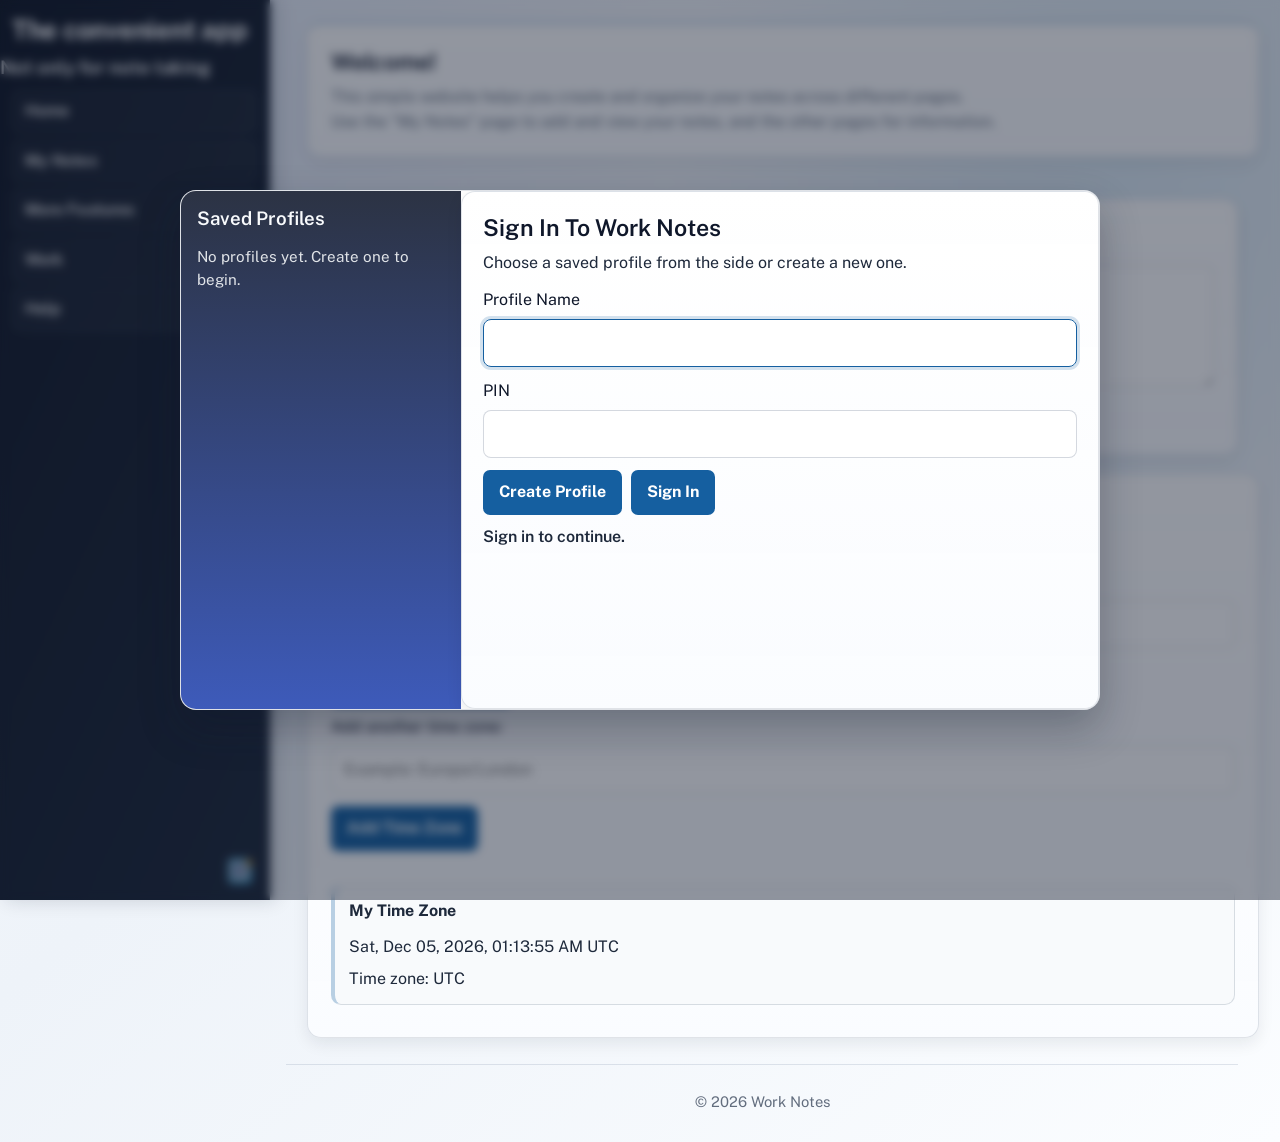
<file: index.html>
<!DOCTYPE html>
<html lang="en">
<head>
    <meta charset="UTF-8">
    <meta name="viewport" content="width=device-width, initial-scale=1.0">
    <title>Work Notes</title>
    <link rel="stylesheet" href="styles.css">
    <script src="main.js" defer></script>
</head>
<body>
    <header>
        <h1>The convenient app</h1>
        <h3>Not only for note taking</h3>
        <nav>
            <a href="index.html">Home</a>
            <a href="notes.html">My Notes</a>
            <div class="dropdown">
                <a href="#" class="dropbtn">More Features</a>
                <div class="dropdown-content">
                    <a href="wordle.html">Wordle</a>
                    <a href="sudoku.html">Sudoku</a>
                    <a href="songs.html">Songs</a>
                    <a href="more-features.html#reflections-section">Reflections</a>
                </div>
            </div>
            <div class="dropdown">
                <a href="#" class="dropbtn">Work</a>
                <div class="dropdown-content">
                    <a href="calendar.html">Calendar</a>
                    <a href="priorities.html">Priorities</a>
                    <a href="contact.html">Contacts</a>
                </div>
            </div>
            <div class="dropdown">
                <a href="#" class="dropbtn">Help</a>
                <div class="dropdown-content">
                    <a href="about.html">About</a>
                    <a href="settings.html">Settings</a>
                    <a href="contact.html">Contact</a>
                </div>
            </div>
        </nav>
    </header>
    <main>
        <section>
            <h2 id="home-welcome-heading">Welcome!</h2>
            <p>This simple website helps you create and organize your notes across different pages.</p>
            <p>Use the "My Notes" page to add and view your notes, and the other pages for information.</p>
            <button id="home-resume-button" type="button" hidden>Pick Up Where You Left Off</button>
        </section>
        <section id="quick-note">
            <h2>Quick Note</h2>
            <textarea id="quick-text" rows="4" placeholder="Type something..."></textarea>
            <p><small>Your quick note is saved automatically in your browser.</small></p>
        </section>
        <section id="timezone-viewer">
            <h2>Time Zones</h2>
            <p>Set your timezone and add others to compare current times.</p>

            <form id="personal-timezone-form">
                <label for="personal-timezone">Your time zone:</label>
                <input type="text" id="personal-timezone" list="timezone-options" placeholder="Example: America/New_York" required>
                <button type="submit">Save My Time Zone</button>
            </form>

            <form id="add-timezone-form">
                <label for="add-timezone">Add another time zone:</label>
                <input type="text" id="add-timezone" list="timezone-options" placeholder="Example: Europe/London" required>
                <button type="submit">Add Time Zone</button>
            </form>

            <datalist id="timezone-options">
                <option value="UTC"></option>
                <option value="America/New_York"></option>
                <option value="America/Chicago"></option>
                <option value="America/Denver"></option>
                <option value="America/Los_Angeles"></option>
                <option value="America/Toronto"></option>
                <option value="America/Mexico_City"></option>
                <option value="America/Sao_Paulo"></option>
                <option value="Europe/London"></option>
                <option value="Europe/Paris"></option>
                <option value="Europe/Berlin"></option>
                <option value="Europe/Madrid"></option>
                <option value="Europe/Rome"></option>
                <option value="Africa/Johannesburg"></option>
                <option value="Asia/Dubai"></option>
                <option value="Asia/Kolkata"></option>
                <option value="Asia/Singapore"></option>
                <option value="Asia/Tokyo"></option>
                <option value="Asia/Seoul"></option>
                <option value="Australia/Sydney"></option>
                <option value="Pacific/Auckland"></option>
            </datalist>

            <p id="timezone-error" aria-live="polite"></p>
            <ul id="timezone-list"></ul>
        </section>
    </main>
    <footer>
        <p>&copy; 2026 Work Notes</p>
    </footer>
</body>
</html>
</file>
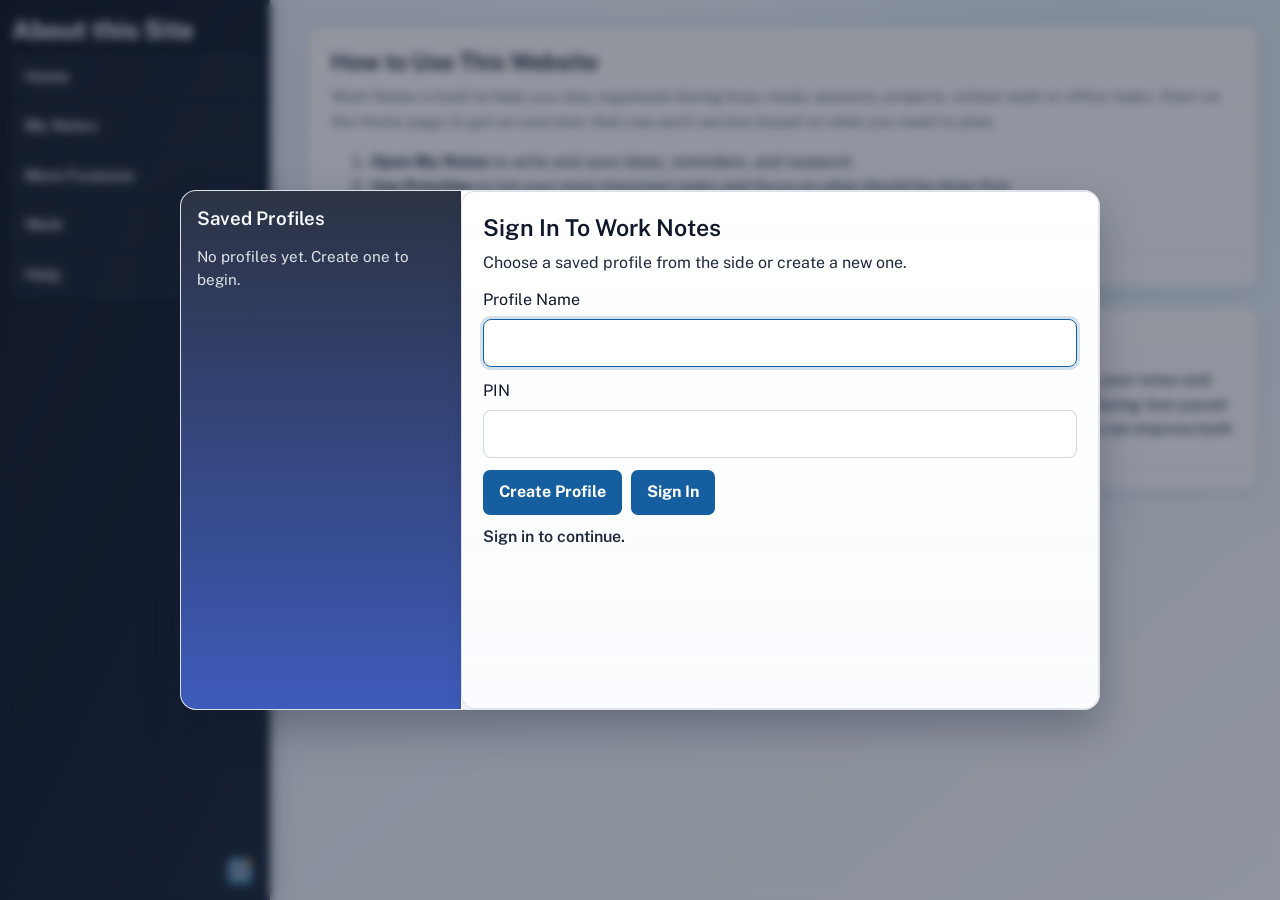
<file: about.html>
<!DOCTYPE html>
<html lang="en">
<head>
    <meta charset="UTF-8">
    <meta name="viewport" content="width=device-width, initial-scale=1.0">
    <title>About - Work Notes</title>
    <link rel="stylesheet" href="styles.css">
</head>
<body>
    <header>
        <h1>About this Site</h1>
        <nav>
            <a href="index.html">Home</a>
            <a href="notes.html">My Notes</a>
            <div class="dropdown">
                <a href="#" class="dropbtn">More Features</a>
                <div class="dropdown-content">
                    <a href="wordle.html">Wordle</a>
                    <a href="sudoku.html">Sudoku</a>
                    <a href="songs.html">Songs</a>
                    <a href="more-features.html#reflections-section">Reflections</a>
                </div>
            </div>
            <div class="dropdown">
                <a href="#" class="dropbtn">Work</a>
                <div class="dropdown-content">
                    <a href="calendar.html">Calendar</a>
                    <a href="priorities.html">Priorities</a>
                    <a href="contact.html">Contacts</a>
                </div>
            </div>
            <div class="dropdown">
                <a href="#" class="dropbtn">Help</a>
                <div class="dropdown-content">
                    <a href="about.html">About</a>
                    <a href="settings.html">Settings</a>
                    <a href="contact.html">Contact</a>
                </div>
            </div>
        </nav>
    </header>
    <main>
        <section>
            <h2>How to Use This Website</h2>
            <p>Work Notes is built to help you stay organized during busy study sessions, projects, school work or office tasks. Start on the Home page to get an overview, then use each section based on what you need to plan.</p>
            <ol>
                <li><strong>Open My Notes</strong> to write and save ideas, reminders, and research.</li>
                <li><strong>Use Priorities</strong> to list your most important tasks and focus on what should be done first.</li>
                <li><strong>Visit Settings</strong> to adjust your experience if options are available.</li>
                <li><strong>Use Contact</strong> if you need support or want to share feedback.</li>
            </ol>
        </section>
        <section>
            <h2>Why It Is Important</h2>
            <p>Good organization reduces stress, saves time, and helps you make better decisions. This website keeps your notes and priorities in one place so you can quickly capture ideas, track what matters most, and stay productive. During fast-paced environments like study sessions, projects, school work, or office tasks, having a simple system like this can improve both your focus and your results.</p>
        </section>
    </main>
    <footer>
        <p>&copy; 2026 Work Notes</p>
    </footer>
    <script src="main.js" defer></script>
</body>
</html>
</file>
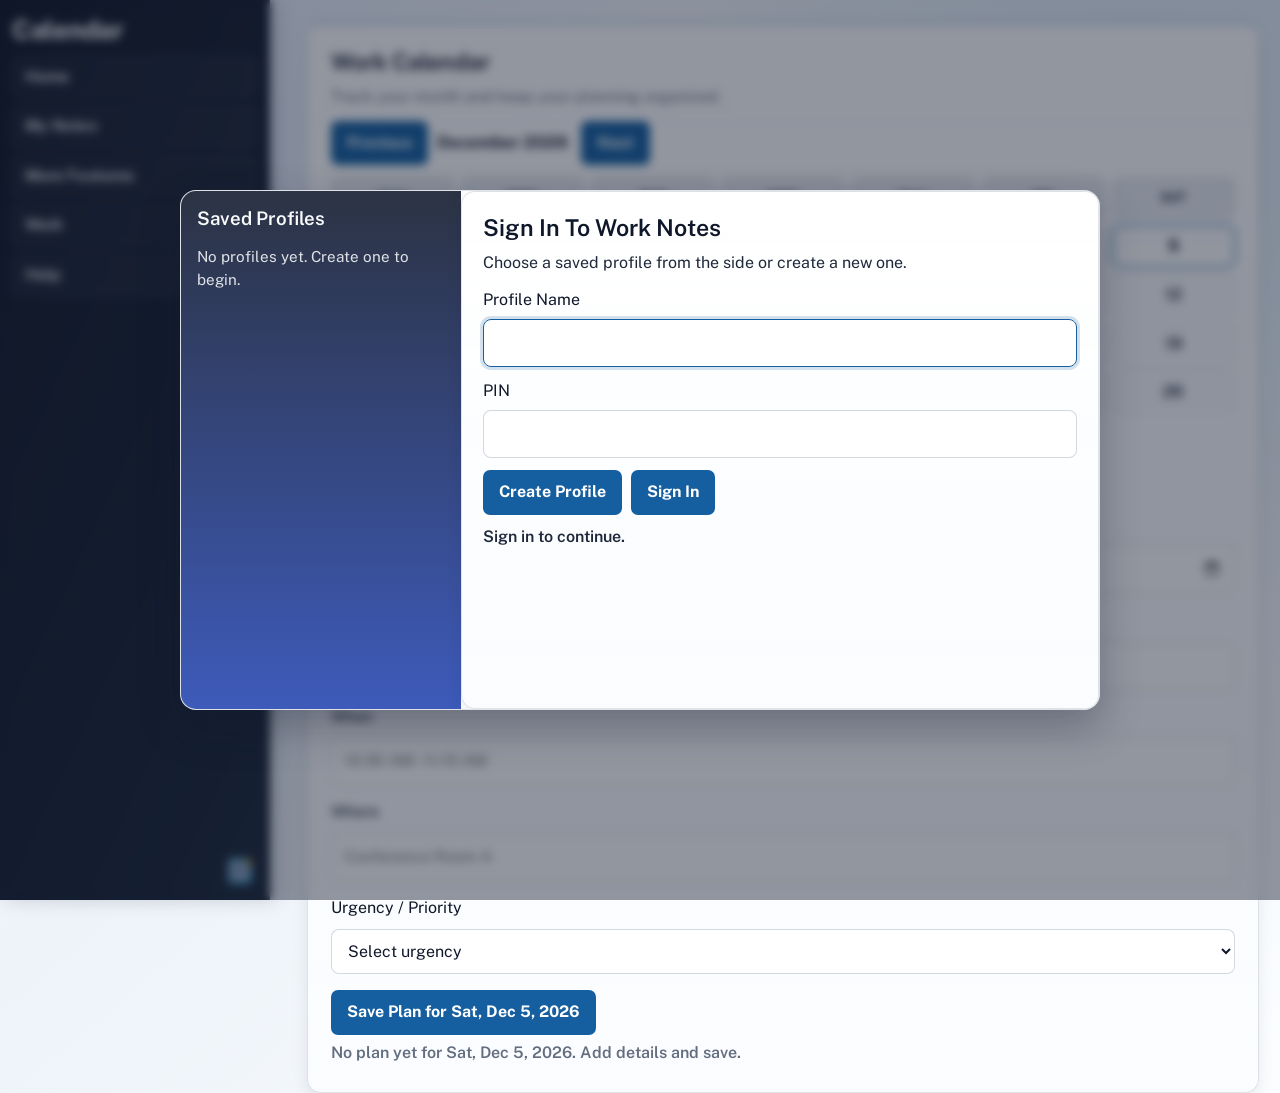
<file: calendar.html>
<!DOCTYPE html>
<html lang="en">
<head>
    <meta charset="UTF-8">
    <meta name="viewport" content="width=device-width, initial-scale=1.0">
    <title>Calendar - Work Notes</title>
    <link rel="stylesheet" href="styles.css">
    <script src="main.js" defer></script>
    <script src="calendar.js" defer></script>
</head>
<body>
    <header>
        <h1>Calendar</h1>
        <nav>
            <a href="index.html">Home</a>
            <a href="notes.html">My Notes</a>
            <div class="dropdown">
                <a href="#" class="dropbtn">More Features</a>
                <div class="dropdown-content">
                    <a href="wordle.html">Wordle</a>
                    <a href="sudoku.html">Sudoku</a>
                    <a href="songs.html">Songs</a>
                    <a href="more-features.html#reflections-section">Reflections</a>
                </div>
            </div>
            <div class="dropdown">
                <a href="#" class="dropbtn">Work</a>
                <div class="dropdown-content">
                    <a href="calendar.html">Calendar</a>
                    <a href="priorities.html">Priorities</a>
                    <a href="contact.html">Contacts</a>
                </div>
            </div>
            <div class="dropdown">
                <a href="#" class="dropbtn">Help</a>
                <div class="dropdown-content">
                    <a href="about.html">About</a>
                    <a href="settings.html">Settings</a>
                    <a href="contact.html">Contact</a>
                </div>
            </div>
        </nav>
    </header>

    <main>
        <section id="calendar-section">
            <h2>Work Calendar</h2>
            <p>Track your month and keep your planning organized.</p>
            <div id="calendar-controls">
                <button id="calendar-prev" type="button">Previous</button>
                <strong id="calendar-title" aria-live="polite"></strong>
                <button id="calendar-next" type="button">Next</button>
            </div>
            <div id="calendar-grid" aria-label="Monthly calendar"></div>

            <h3>Add Calendar Plan</h3>
            <form id="calendar-event-form">
                <label for="calendar-event-date">Date</label>
                <input id="calendar-event-date" type="date" required>

                <label for="calendar-event-what">What</label>
                <input id="calendar-event-what" type="text" maxlength="140" placeholder="Project kickoff meeting" required>

                <label for="calendar-event-when">When</label>
                <input id="calendar-event-when" type="text" maxlength="120" placeholder="10:30 AM - 11:15 AM" required>

                <label for="calendar-event-where">Where</label>
                <input id="calendar-event-where" type="text" maxlength="140" placeholder="Conference Room A" required>

                <label for="calendar-event-urgency">Urgency / Priority</label>
                <select id="calendar-event-urgency" required>
                    <option value="">Select urgency</option>
                    <option value="low">Low</option>
                    <option value="medium">Medium</option>
                    <option value="high">High</option>
                    <option value="critical">Critical</option>
                </select>

                <div class="calendar-event-actions">
                    <button type="submit" id="calendar-event-save">Save Plan</button>
                    <button type="button" id="calendar-event-cancel" hidden>Cancel Edit</button>
                    <button type="button" id="calendar-event-delete" hidden>Delete Plan</button>
                </div>
                <p id="calendar-event-status" aria-live="polite"></p>
            </form>
        </section>
    </main>
</body>
</html>
</file>
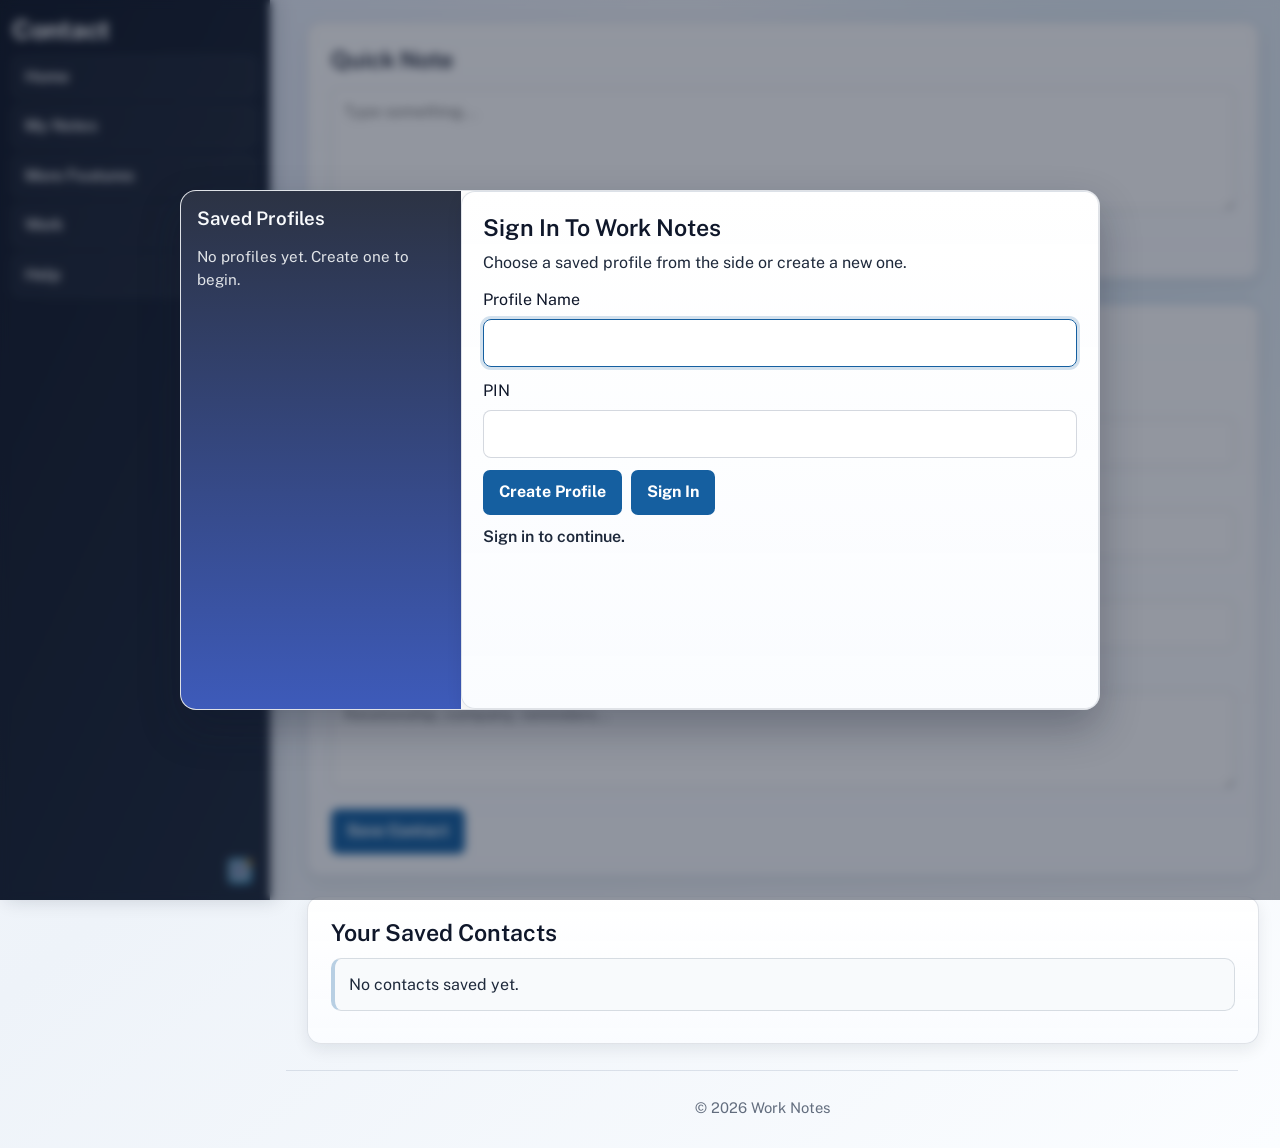
<file: contact.html>
<!DOCTYPE html>
<html lang="en">
<head>
    <meta charset="UTF-8">
    <meta name="viewport" content="width=device-width, initial-scale=1.0">
    <title>Contact - Work Notes</title>
    <link rel="stylesheet" href="styles.css">
</head>
<body>
    <header>
        <h1>Contact</h1>
        <nav>
            <a href="index.html">Home</a>
            <a href="notes.html">My Notes</a>
            <div class="dropdown">
                <a href="#" class="dropbtn">More Features</a>
                <div class="dropdown-content">
                    <a href="wordle.html">Wordle</a>
                    <a href="sudoku.html">Sudoku</a>
                    <a href="songs.html">Songs</a>
                    <a href="more-features.html#reflections-section">Reflections</a>
                </div>
            </div>
            <div class="dropdown">
                <a href="#" class="dropbtn">Work</a>
                <div class="dropdown-content">
                    <a href="calendar.html">Calendar</a>
                    <a href="priorities.html">Priorities</a>
                    <a href="contact.html">Contacts</a>
                </div>
            </div>
            <div class="dropdown">
                <a href="#" class="dropbtn">Help</a>
                <div class="dropdown-content">
                    <a href="about.html">About</a>
                    <a href="settings.html">Settings</a>
                    <a href="contact.html">Contact</a>
                </div>
            </div>
        </nav>
    </header>
    <section id="quick-note">
        <h2>Quick Note</h2>
        <textarea id="quick-text" rows="4" placeholder="Type something..."></textarea>
        <p><small>Your quick note is saved automatically in your browser.</small></p>
    </section>
    <main>
        <section id="contact-form">
            <h2>Save Your Contacts</h2>
            <p>Add personal contacts and keep them saved in your browser.</p>
            <form id="new-contact">
                <label for="contact-name">Name:</label>
                <input type="text" id="contact-name" required>

                <label for="contact-email">Email:</label>
                <input type="email" id="contact-email" placeholder="name@example.com">

                <label for="contact-phone">Phone:</label>
                <input type="tel" id="contact-phone" placeholder="(555) 123-4567">

                <label for="contact-notes">Notes:</label>
                <textarea id="contact-notes" rows="3" placeholder="Relationship, company, reminders..."></textarea>

                <button type="submit">Save Contact</button>
            </form>
        </section>
        <section id="contact-list">
            <h2>Your Saved Contacts</h2>
            <ul id="contacts"></ul>
        </section>
    </main>
    <footer>
        <p>&copy; 2026 Work Notes</p>
    </footer>
    <script src="contact.js" defer></script>
    <script src="main.js" defer></script>
</body>
</html>
</file>
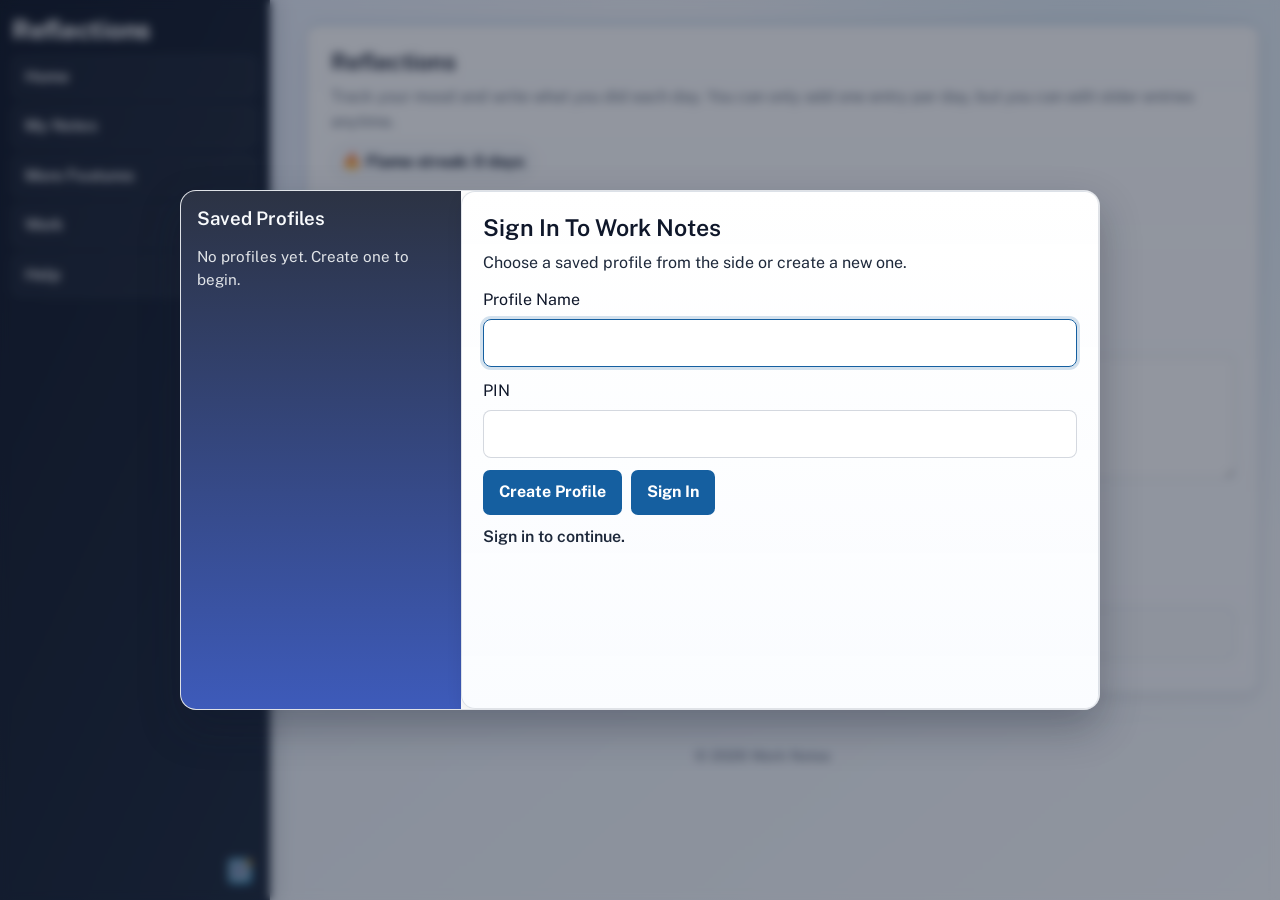
<file: more-features.html>
<!DOCTYPE html>
<html lang="en">
<head>
    <meta charset="UTF-8">
    <meta name="viewport" content="width=device-width, initial-scale=1.0">
    <title>Reflections - Work Notes</title>
    <link rel="stylesheet" href="styles.css">
    <script src="main.js" defer></script>
</head>
<body>
    <header>
        <h1>Reflections</h1>
        <nav>
            <a href="index.html">Home</a>
            <a href="notes.html">My Notes</a>
            <div class="dropdown">
                <a href="#" class="dropbtn">More Features</a>
                <div class="dropdown-content">
                    <a href="wordle.html">Wordle</a>
                    <a href="sudoku.html">Sudoku</a>
                    <a href="songs.html">Songs</a>
                    <a href="more-features.html#reflections-section">Reflections</a>
                </div>
            </div>
            <div class="dropdown">
                <a href="#" class="dropbtn">Work</a>
                <div class="dropdown-content">
                    <a href="calendar.html">Calendar</a>
                    <a href="priorities.html">Priorities</a>
                    <a href="contact.html">Contacts</a>
                </div>
            </div>
            <div class="dropdown">
                <a href="#" class="dropbtn">Help</a>
                <div class="dropdown-content">
                    <a href="about.html">About</a>
                    <a href="settings.html">Settings</a>
                    <a href="contact.html">Contact</a>
                </div>
            </div>
        </nav>
    </header>
    <main>
        <section id="reflections-section">
            <h2>Reflections</h2>
            <p>Track your mood and write what you did each day. You can only add one entry per day, but you can edit older entries anytime.</p>
            <p id="reflections-streak" aria-live="polite">Flame streak: 0 days</p>

            <form id="reflections-form">
                <label>How are you feeling today?</label>
                <div class="reflection-mood-grid" role="group" aria-label="Select your feeling">
                    <button type="button" class="reflection-mood-option" data-mood="happy" aria-pressed="false" title="Happy">😀</button>
                    <button type="button" class="reflection-mood-option" data-mood="neutral" aria-pressed="false" title="Neutral">😐</button>
                    <button type="button" class="reflection-mood-option" data-mood="sad" aria-pressed="false" title="Sad">😢</button>
                    <button type="button" class="reflection-mood-option" data-mood="mad" aria-pressed="false" title="Mad">😠</button>
                </div>
                <input type="hidden" id="reflection-mood" value="">

                <label for="reflection-summary">What did you do today?</label>
                <textarea id="reflection-summary" rows="4" maxlength="1200" placeholder="Write your reflection for the day..." required></textarea>

                <div class="reflection-actions">
                    <button type="submit" id="reflection-save">Save Reflection</button>
                    <button type="button" id="reflection-cancel" hidden>Cancel Edit</button>
                </div>
                <p id="reflections-status" aria-live="polite"></p>
            </form>

            <h3>Your Entries</h3>
            <ul id="reflections-history"></ul>
        </section>
    </main>
    <footer>
        <p>&copy; 2026 Work Notes</p>
    </footer>
</body>
</html>
</file>
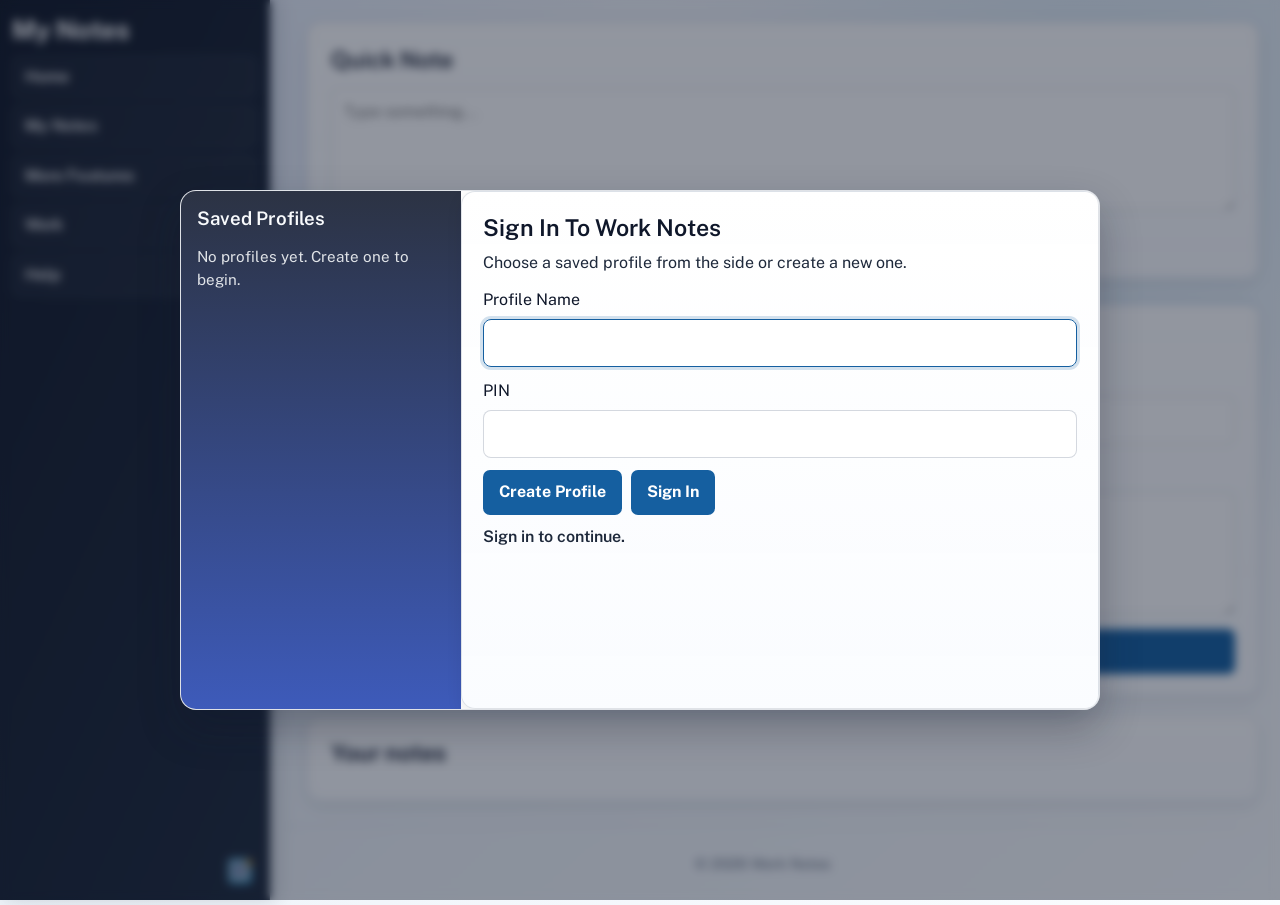
<file: notes.html>
<!DOCTYPE html>
<html lang="en">
<head>
    <meta charset="UTF-8">
    <meta name="viewport" content="width=device-width, initial-scale=1.0">
    <title>My Notes</title>
    <link rel="stylesheet" href="styles.css">
</head>
<body>
    <header>
        <h1>My Notes</h1>
        <nav>
            <a href="index.html">Home</a>
            <a href="notes.html">My Notes</a>
            <div class="dropdown">
                <a href="#" class="dropbtn">More Features</a>
                <div class="dropdown-content">
                    <a href="wordle.html">Wordle</a>
                    <a href="sudoku.html">Sudoku</a>
                    <a href="songs.html">Songs</a>
                    <a href="more-features.html#reflections-section">Reflections</a>
                </div>
            </div>
            <div class="dropdown">
                <a href="#" class="dropbtn">Work</a>
                <div class="dropdown-content">
                    <a href="calendar.html">Calendar</a>
                    <a href="priorities.html">Priorities</a>
                    <a href="contact.html">Contacts</a>
                </div>
            </div>
            <div class="dropdown">
                <a href="#" class="dropbtn">Help</a>
                <div class="dropdown-content">
                    <a href="about.html">About</a>
                    <a href="settings.html">Settings</a>
                    <a href="contact.html">Contact</a>
                </div>
            </div>
        </nav>
    </header>
    <section id="quick-note">
        <h2>Quick Note</h2>
        <textarea id="quick-text" rows="4" placeholder="Type something..."></textarea>
        <p><small>Your quick note is saved automatically in your browser.</small></p>
    </section>
    <main>
        <section id="note-form">
            <h2>Add a new note</h2>
            <form id="new-note">
                <label for="title">Title:</label>
                <input type="text" id="title" required>
                <label for="content">Content:</label>
                <textarea id="content" rows="4" required></textarea>
                <button type="submit">Save</button>
            </form>
        </section>
        <section id="note-list">
            <h2>Your notes</h2>
            <ul id="notes"></ul>
        </section>
    </main>
    <footer>
        <p>&copy; 2026 Work Notes</p>
    </footer>
    <script src="notes.js"></script>
    <script src="main.js" defer></script>
</body>
</html>
</file>
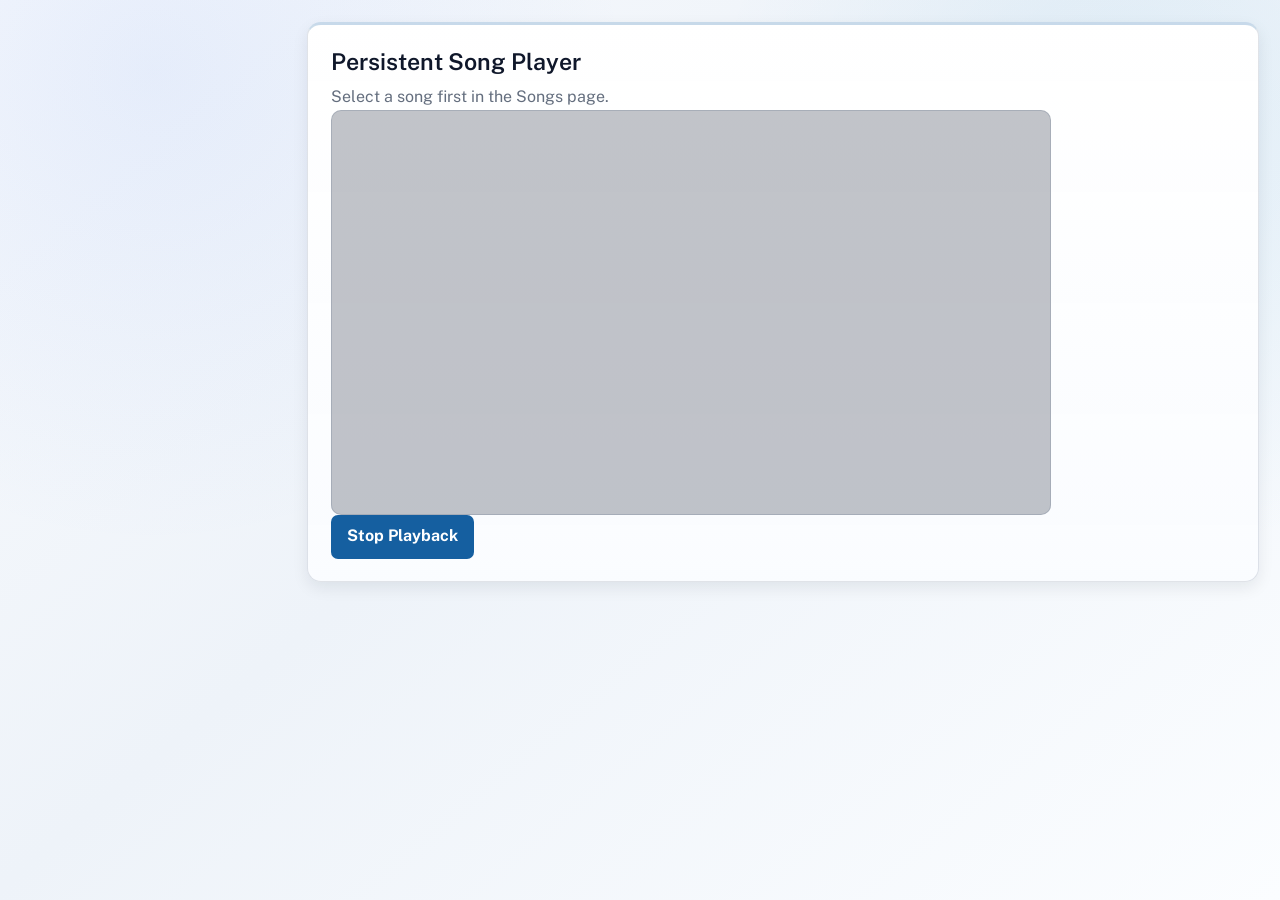
<file: persistent-player.html>
<!DOCTYPE html>
<html lang="en">
<head>
    <meta charset="UTF-8">
    <meta name="viewport" content="width=device-width, initial-scale=1.0">
    <title>Persistent Song Player</title>
    <link rel="stylesheet" href="styles.css">
    <script src="persistent-player.js" defer></script>
</head>
<body>
    <main>
        <section>
            <h2 id="persistent-player-title">Persistent Song Player</h2>
            <p id="persistent-player-status">Ready.</p>
            <div class="video-embed" id="persistent-video-wrap">
                <iframe
                    id="persistent-player-frame"
                    title="Persistent song player"
                    allow="accelerometer; autoplay; clipboard-write; encrypted-media; gyroscope; picture-in-picture; web-share"
                    referrerpolicy="strict-origin-when-cross-origin"
                    allowfullscreen>
                </iframe>
            </div>
            <div id="persistent-audio-wrap" style="display: none; margin-top: 0.6rem;">
                <audio id="persistent-player-audio" controls preload="none" style="width: 100%;"></audio>
            </div>
            <p><button type="button" id="persistent-player-stop">Stop Playback</button></p>
        </section>
    </main>
</body>
</html>
</file>
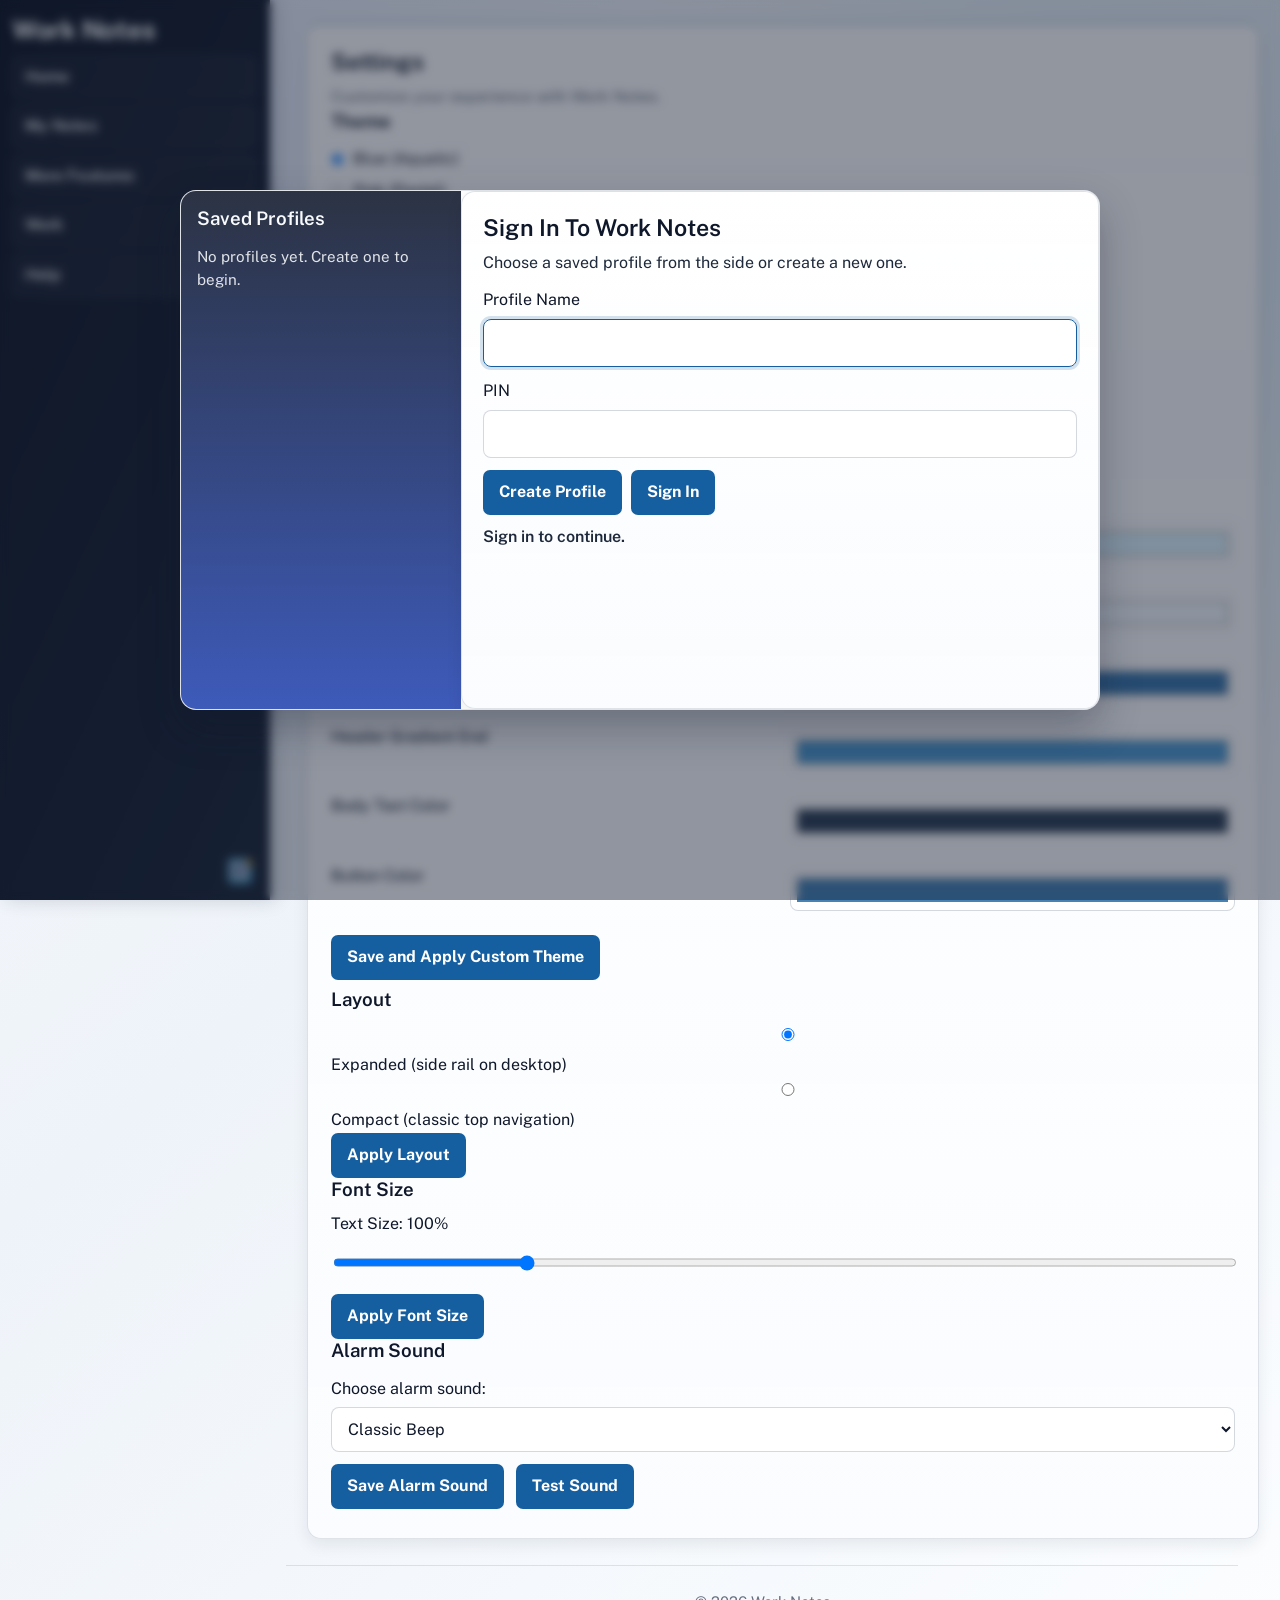
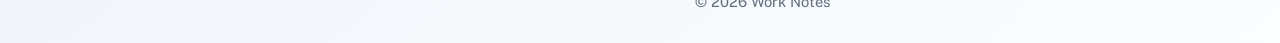
<file: settings.html>
<!DOCTYPE html>
<html lang="en">
<head>
    <meta charset="UTF-8">
    <meta name="viewport" content="width=device-width, initial-scale=1.0">
    <title>Settings</title>
    <link rel="stylesheet" href="styles.css">
    <script src="main.js" defer></script>
</head>
<body>
    <header>
        <h1>Work Notes</h1>
        <nav>
            <a href="index.html">Home</a>
            <a href="notes.html">My Notes</a>
            <div class="dropdown">
                <a href="#" class="dropbtn">More Features</a>
                <div class="dropdown-content">
                    <a href="wordle.html">Wordle</a>
                    <a href="sudoku.html">Sudoku</a>
                    <a href="songs.html">Songs</a>
                    <a href="more-features.html#reflections-section">Reflections</a>
                </div>
            </div>
            <div class="dropdown">
                <a href="#" class="dropbtn">Work</a>
                <div class="dropdown-content">
                    <a href="calendar.html">Calendar</a>
                    <a href="priorities.html">Priorities</a>
                    <a href="contact.html">Contacts</a>
                </div>
            </div>
            <div class="dropdown">
                <a href="#" class="dropbtn">Help</a>
                <div class="dropdown-content">
                    <a href="about.html">About</a>
                    <a href="settings.html">Settings</a>
                    <a href="contact.html">Contact</a>
                </div>
            </div>
        </nav>
    </header>
    <main>
        <section>
            <h2>Settings</h2>
            <p>Customize your experience with Work Notes.</p>
            
            <h3>Theme</h3>
            <form id="theme-form">
                <label>
                    <input type="radio" name="theme" value="blue" checked>
                    Blue (Aquatic)
                </label><br>
                <label>
                    <input type="radio" name="theme" value="pink">
                    Pink (Pastel)
                </label><br>
                <label>
                    <input type="radio" name="theme" value="green">
                    Green (Nature)
                </label><br>
                <label>
                    <input type="radio" name="theme" value="dark">
                    Dark Mode
                </label><br>
                <label>
                    <input type="radio" name="theme" value="light">
                    Light Clean
                </label><br>
                <label>
                    <input type="radio" name="theme" value="sunset">
                    Sunset Glow
                </label><br>
                <label>
                    <input type="radio" name="theme" value="mint">
                    Mint Breeze
                </label><br>
                <label>
                    <input type="radio" name="theme" value="sand">
                    Sandstone
                </label><br>
                <label>
                    <input type="radio" name="theme" value="custom">
                    Custom Palette
                </label><br>
                <button type="submit">Apply Theme</button>
            </form>

            <h3>Custom Theme Palette</h3>
            <form id="custom-theme-form">
                <div class="palette-grid">
                    <label for="custom-bg-start">Background Gradient Start</label>
                    <input type="color" id="custom-bg-start" name="custom-bg-start" value="#dff5ff">

                    <label for="custom-bg-end">Background Gradient End</label>
                    <input type="color" id="custom-bg-end" name="custom-bg-end" value="#f5fbff">

                    <label for="custom-header-start">Header Gradient Start</label>
                    <input type="color" id="custom-header-start" name="custom-header-start" value="#3a77ac">

                    <label for="custom-header-end">Header Gradient End</label>
                    <input type="color" id="custom-header-end" name="custom-header-end" value="#4f9bd1">

                    <label for="custom-text-color">Body Text Color</label>
                    <input type="color" id="custom-text-color" name="custom-text-color" value="#2e4057">

                    <label for="custom-button-color">Button Color</label>
                    <input type="color" id="custom-button-color" name="custom-button-color" value="#4682b4">
                </div>
                <button type="submit">Save and Apply Custom Theme</button>
            </form>

            <h3>Layout</h3>
            <form id="layout-form">
                <label>
                    <input type="radio" name="layout-mode" value="expanded" checked>
                    Expanded (side rail on desktop)
                </label><br>
                <label>
                    <input type="radio" name="layout-mode" value="compact">
                    Compact (classic top navigation)
                </label><br>
                <button type="submit">Apply Layout</button>
            </form>

            <h3>Font Size</h3>
            <form id="font-size-form">
                <label for="font-size-scale">Text Size: <span id="font-size-value">100%</span></label>
                <input type="range" id="font-size-scale" name="font-size-scale" min="90" max="140" step="5" value="100">
                <button type="submit">Apply Font Size</button>
            </form>

            <h3>Alarm Sound</h3>
            <form id="alarm-form">
                <label for="alarm-sound">Choose alarm sound:</label>
                <select id="alarm-sound" name="alarm-sound">
                    <option value="classic">Classic Beep</option>
                    <option value="chime">Soft Chime</option>
                    <option value="pulse">Pulse Alert</option>
                    <option value="bell">Bell Ring</option>
                    <option value="digital">Digital Ping</option>
                    <option value="urgent">Urgent Siren</option>
                    <option value="calm">Calm Tone</option>
                </select>
                <button type="submit">Save Alarm Sound</button>
                <button type="button" id="test-settings-alarm">Test Sound</button>
            </form>
        </section>
    </main>
    <footer>
        <p>&copy; 2026 Work Notes</p>
    </footer>
    <script src="settings.js"></script>
</body>
</html>
</file>
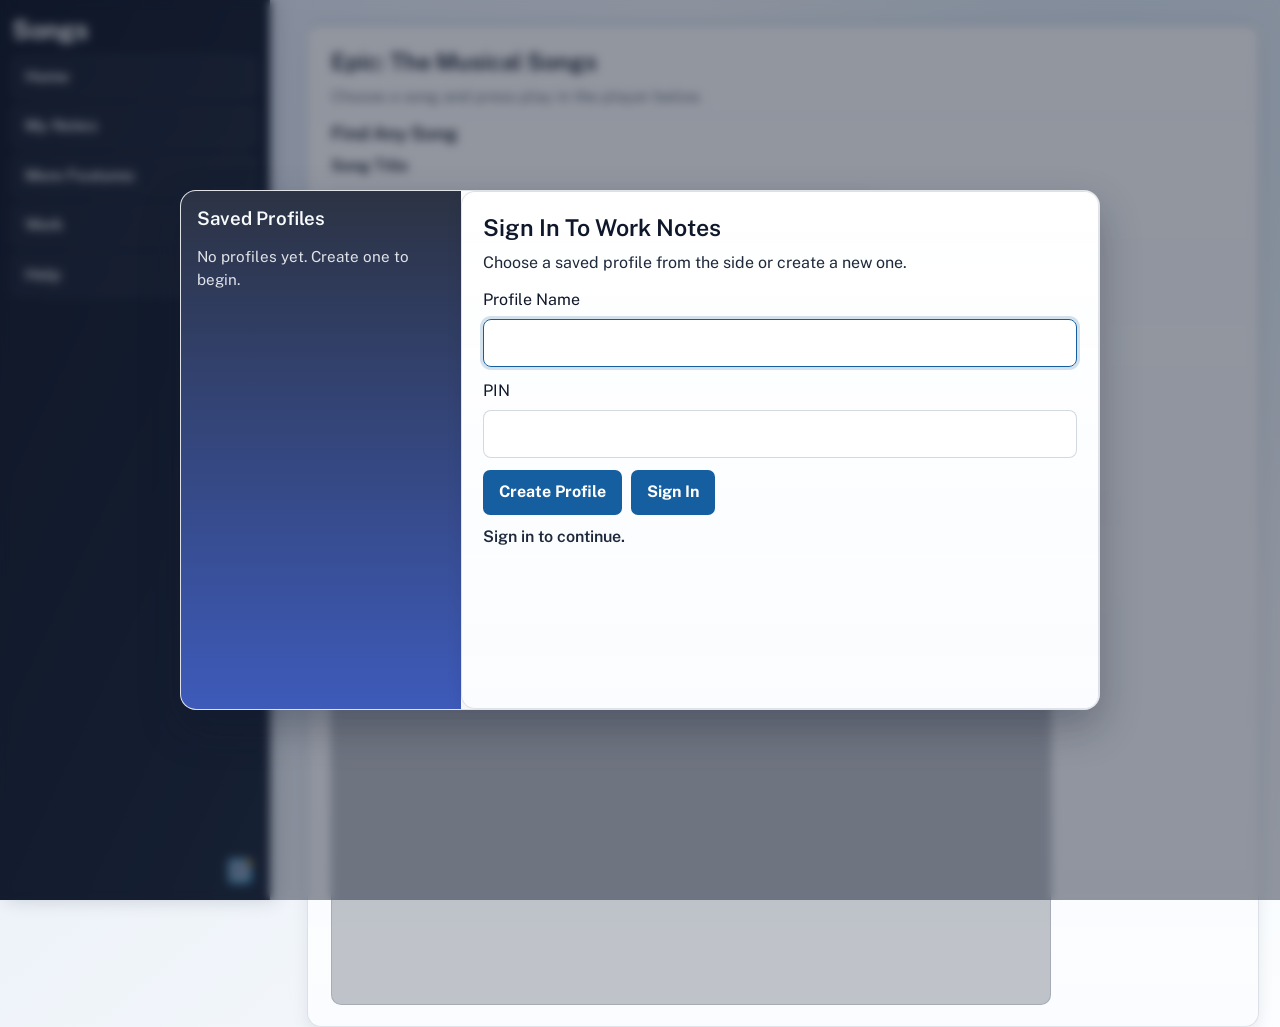
<file: songs.html>
<!DOCTYPE html>
<html lang="en">
<head>
    <meta charset="UTF-8">
    <meta name="viewport" content="width=device-width, initial-scale=1.0">
    <title>Songs - Work Notes</title>
    <link rel="stylesheet" href="styles.css">
    <script src="main.js" defer></script>
    <script src="songs.js" defer></script>
</head>
<body>
    <header>
        <h1>Songs</h1>
        <nav>
            <a href="index.html">Home</a>
            <a href="notes.html">My Notes</a>
            <div class="dropdown">
                <a href="#" class="dropbtn">More Features</a>
                <div class="dropdown-content">
                    <a href="wordle.html">Wordle</a>
                    <a href="sudoku.html">Sudoku</a>
                    <a href="songs.html">Songs</a>
                    <a href="more-features.html#reflections-section">Reflections</a>
                </div>
            </div>
            <div class="dropdown">
                <a href="#" class="dropbtn">Work</a>
                <div class="dropdown-content">
                    <a href="calendar.html">Calendar</a>
                    <a href="priorities.html">Priorities</a>
                    <a href="contact.html">Contacts</a>
                </div>
            </div>
            <div class="dropdown">
                <a href="#" class="dropbtn">Help</a>
                <div class="dropdown-content">
                    <a href="about.html">About</a>
                    <a href="settings.html">Settings</a>
                    <a href="contact.html">Contact</a>
                </div>
            </div>
        </nav>
    </header>

    <main>
        <section id="songs-player">
            <h2>Epic: The Musical Songs</h2>
            <p>Choose a song and press play in the player below.</p>

            <h3>Find Any Song</h3>
            <form id="song-search-form">
                <label for="song-search-title">Song Title</label>
                <input id="song-search-title" type="text" placeholder="e.g. Blinding Lights" required>
                <label for="song-search-artist">Artist</label>
                <input id="song-search-artist" type="text" placeholder="e.g. The Weeknd" required>
                <button type="submit">Find and Play</button>
            </form>
            <p id="song-search-status" aria-live="polite"></p>

            <label for="song-select">Select a song</label>
            <select id="song-select" aria-label="Select an Epic the Musical song"></select>
            <button type="button" id="play-across-tabs">Keep Playing Across Tabs</button>
            <h3 id="song-title">Now playing: The Horse and the Infant</h3>
            <p><a id="song-link" href="https://www.youtube.com/watch?v=bWIgy-Ls-SU" target="_blank" rel="noopener noreferrer">Open this song on YouTube</a></p>
            <div class="video-embed" id="songs-video-embed">
                <iframe
                    id="song-frame"
                    src="https://www.youtube.com/embed/bWIgy-Ls-SU"
                    title="Epic The Musical song player"
                    allow="accelerometer; autoplay; clipboard-write; encrypted-media; gyroscope; picture-in-picture; web-share"
                    referrerpolicy="strict-origin-when-cross-origin"
                    allowfullscreen>
                </iframe>
            </div>
            <div id="songs-audio-wrap" style="display: none;">
                <audio id="song-audio" controls preload="none" style="width: 100%; margin-top: 0.65rem;"></audio>
            </div>
        </section>
    </main>
</body>
</html>
</file>
<file: styles.css>
@import url('https://fonts.googleapis.com/css2?family=Public+Sans:wght@400;500;600;700&display=swap');

:root {
    --base-font-size: 100%;
    --bg-color: #f3f6fa;
    --page-glow: rgba(255, 255, 255, 0.55);
    --bg-gradient-start: #f8fafd;
    --bg-gradient-mid: #eef3f9;
    --bg-gradient-end: #fbfdff;
    --header-bg: #0f172a;
    --header-gradient-start: #111827;
    --header-gradient-end: #1e293b;
    --text-color: #0f172a;
    --header-text-color: #FFFFFF;
    --nav-link-color: #FFFFFF;
    --nav-hover-color: #bfdbfe;
    --help-button-bg: #FFFFFF;
    --help-button-text: #0f172a;
    --help-button-border: #334155;
    --help-button-hover-bg: #1e293b;
    --help-button-hover-text: #FFFFFF;
    --dropdown-link-color: #0f172a;
    --dropdown-hover-bg: #e2e8f0;
    --note-bg: #f8fafc;
    --button-bg: #155fa0;
    --button-hover: #0f4f87;
    --surface-color: rgba(255, 255, 255, 0.99);
    --surface-gradient-start: rgba(255, 255, 255, 1);
    --surface-gradient-end: rgba(250, 252, 255, 0.98);
    --surface-border: rgba(100, 116, 139, 0.2);
    --field-bg: rgba(255, 255, 255, 0.98);
    --field-border: rgba(100, 116, 139, 0.28);
    --item-bg: rgba(248, 250, 252, 0.95);
    --item-border: rgba(100, 116, 139, 0.22);
    --muted-text-color: rgba(51, 65, 85, 0.76);
    --focus-ring: rgba(21, 95, 160, 0.18);
    --shadow-soft: 0 6px 16px rgba(15, 23, 42, 0.08);
    --radius-md: 10px;
    --radius-lg: 12px;
    --layout-max: 1120px;
}

* {
    box-sizing: border-box;
}

html,
body {
    margin: 0;
    padding: 0;
}

html {
    font-size: var(--base-font-size);
    scroll-behavior: smooth;
}

body {
    min-height: 100vh;
    display: flex;
    flex-direction: column;
    font-family: 'Public Sans', 'Segoe UI', sans-serif;
    line-height: 1.55;
    color: var(--text-color);
    background-color: var(--bg-color);
    background-image:
        radial-gradient(circle at 12% 8%, rgba(37, 99, 235, 0.08), transparent 34%),
        radial-gradient(circle at 88% 16%, rgba(2, 132, 199, 0.08), transparent 31%),
        linear-gradient(140deg, var(--bg-gradient-start) 0%, var(--bg-gradient-mid) 45%, var(--bg-gradient-end) 100%),
        linear-gradient(180deg, var(--page-glow), rgba(255, 255, 255, 0) 220px);
}

body.has-mini-player {
    padding-bottom: 0;
}

body.auth-locked {
    overflow: hidden;
}

#auth-gate {
    position: fixed;
    inset: 0;
    background: rgba(15, 23, 42, 0.45);
    backdrop-filter: blur(5px);
    z-index: 1000;
    display: none;
    align-items: center;
    justify-content: center;
    padding: 1rem;
}

#auth-gate.visible {
    display: flex;
}

.auth-card {
    width: min(920px, 100%);
    min-height: min(520px, 92vh);
    border-radius: 16px;
    overflow: hidden;
    border: 1px solid var(--surface-border);
    background: var(--surface-color);
    box-shadow: 0 18px 40px rgba(15, 23, 42, 0.3);
    display: grid;
    grid-template-columns: minmax(220px, 280px) 1fr;
}

.auth-profiles {
    background: linear-gradient(180deg, rgba(15, 23, 42, 0.88), rgba(30, 64, 175, 0.86));
    color: #f8fafc;
    padding: 1rem;
}

.auth-profiles h3 {
    margin-bottom: 0.9rem;
}

#auth-profile-list {
    display: grid;
    gap: 0.5rem;
}

.auth-profile-item {
    width: 100%;
    text-align: left;
    border: 1px solid rgba(248, 250, 252, 0.28);
    background: rgba(248, 250, 252, 0.1);
}

.auth-profile-item:hover {
    background: rgba(248, 250, 252, 0.18);
}

.auth-empty {
    color: rgba(248, 250, 252, 0.88);
    font-size: 0.95rem;
}

.auth-signin {
    padding: 1.3rem;
}

.auth-signin p {
    margin-bottom: 0.8rem;
}

.auth-actions {
    display: flex;
    flex-wrap: wrap;
    gap: 0.55rem;
}

#auth-message {
    min-height: 1.25rem;
    margin-top: 0.65rem;
    font-weight: 600;
}

.profile-chip {
    margin-left: auto;
    display: inline-flex;
    align-items: center;
    gap: 0.45rem;
    padding: 0.3rem 0.5rem;
    border-radius: 999px;
    border: 1px solid rgba(255, 255, 255, 0.35);
    color: var(--header-text-color);
    font-size: 0.88rem;
    background: rgba(15, 23, 42, 0.2);
}

.profile-chip button {
    padding: 0.25rem 0.55rem;
    border-radius: 999px;
    font-size: 0.8rem;
}

h1,
h2,
h3 {
    margin: 0;
    line-height: 1.25;
}

h1 {
    font-family: 'Public Sans', 'Segoe UI', sans-serif;
    font-weight: 700;
    letter-spacing: -0.01em;
}

h2,
h3 {
    font-family: 'Public Sans', 'Segoe UI', sans-serif;
    font-weight: 600;
    margin-bottom: 0.7rem;
}

p {
    margin: 0;
}

header {
    position: sticky;
    top: 0;
    z-index: 60;
    background-color: rgba(15, 23, 42, 0.88);
    background-image: linear-gradient(115deg, var(--header-gradient-start), var(--header-gradient-end));
    color: var(--header-text-color);
    box-shadow: 0 3px 12px rgba(15, 23, 42, 0.2);
    border-bottom: 1px solid rgba(148, 163, 184, 0.24);
    backdrop-filter: blur(8px);
}

header::after {
    content: '';
    position: absolute;
    right: 1rem;
    top: 0.65rem;
    width: 30px;
    height: 30px;
    background-image: url('notes-logo.svg');
    background-size: contain;
    background-repeat: no-repeat;
    background-position: center;
    opacity: 0.82;
}

header h1 {
    width: min(var(--layout-max), calc(100% - 2.2rem));
    margin: 0 auto;
    padding: 0.9rem 0 0.55rem;
    font-size: clamp(1.15rem, 2.4vw, 1.62rem);
}

nav {
    width: min(var(--layout-max), calc(100% - 2.2rem));
    margin: 0 auto;
    padding: 0 0 0.8rem;
    display: flex;
    flex-wrap: wrap;
    align-items: center;
    gap: 0.45rem 0.6rem;
}

nav > a,
.dropbtn {
    color: var(--nav-link-color);
    text-decoration: none;
    font-weight: 600;
    letter-spacing: 0.01em;
    opacity: 0.96;
    transition: opacity 0.2s ease, color 0.2s ease, background-color 0.2s ease;
    padding: 0.35rem 0.7rem;
    border-radius: 999px;
    border: 1px solid transparent;
}

nav > a:hover,
.dropbtn:hover {
    color: var(--nav-hover-color);
    opacity: 1;
    background-color: rgba(255, 255, 255, 0.09);
    border-color: rgba(203, 213, 225, 0.2);
}

.dropdown {
    position: relative;
}

.dropdown-content {
    display: none;
    position: absolute;
    top: calc(100% + 0.45rem);
    left: 0;
    min-width: 220px;
    overflow: hidden;
    border-radius: var(--radius-md);
    border: 1px solid var(--surface-border);
    background-color: var(--surface-color);
    box-shadow: 0 14px 30px rgba(15, 23, 42, 0.2);
    z-index: 20;
}

.dropdown-content a {
    display: block;
    padding: 0.7rem 0.95rem;
    color: var(--dropdown-link-color);
}

.dropdown-content a:hover {
    background-color: var(--dropdown-hover-bg);
}

.dropdown.open .dropdown-content {
    display: block;
}

main,
#quick-note {
    width: min(var(--layout-max), calc(100% - 2.2rem));
    margin: 1.4rem auto 0;
}

main {
    display: grid;
    gap: 1.2rem;
}

section {
    background-color: var(--surface-color);
    background-image: linear-gradient(180deg, var(--surface-gradient-start), var(--surface-gradient-end));
    border: 1px solid var(--surface-border);
    border-radius: 14px;
    box-shadow: var(--shadow-soft), inset 0 1px 0 rgba(255, 255, 255, 0.55);
    padding: 1.35rem 1.45rem;
}

section h2 {
    font-size: clamp(1.1rem, 2vw, 1.45rem);
    margin-bottom: 0.55rem;
}

main > section:first-child {
    border-top: 3px solid rgba(21, 95, 160, 0.22);
}

main > section:first-child p {
    color: var(--muted-text-color);
}

section > p,
section li {
    color: #1e293b;
}

a {
    color: var(--button-bg);
}

a:hover {
    color: var(--button-hover);
}

small {
    color: var(--muted-text-color);
}

input,
textarea,
select,
button {
    font: inherit;
}

input,
textarea,
select {
    width: 100%;
    margin-top: 0.35rem;
    margin-bottom: 0.75rem;
    padding: 0.68rem 0.78rem;
    border: 1px solid var(--field-border);
    border-radius: 8px;
    background: var(--field-bg);
    color: var(--text-color);
}

select,
select option,
select optgroup {
    background-color: var(--field-bg);
    color: var(--text-color);
}

select option:checked {
    background-color: var(--dropdown-hover-bg);
}

input:focus,
textarea:focus,
select:focus {
    outline: none;
    border-color: var(--button-bg);
    box-shadow: 0 0 0 3px var(--focus-ring);
}

button {
    border: 0;
    border-radius: 7px;
    padding: 0.62rem 1rem;
    background-color: var(--button-bg);
    color: #ffffff;
    font-weight: 700;
    cursor: pointer;
    transition: background-color 0.2s ease, box-shadow 0.2s ease;
}

button:hover {
    background-color: var(--button-hover);
    box-shadow: 0 4px 10px rgba(15, 23, 42, 0.18);
}

button:active {
    box-shadow: inset 0 1px 2px rgba(15, 23, 42, 0.2);
}

#home-resume-button {
    margin-top: 0.9rem;
}

#new-note,
#new-priority {
    display: grid;
    gap: 0.15rem;
}

#quick-note textarea {
    min-height: 120px;
}

#note-list ul,
#priorities {
    margin: 0.7rem 0 0;
    padding: 0;
    list-style: none;
    border-radius: var(--radius-md);
}

#contact-list ul {
    margin: 0.7rem 0 0;
    padding: 0;
    list-style: none;
    border-radius: var(--radius-md);
}

#timezone-list {
    margin: 0.7rem 0 0;
    padding: 0;
    list-style: none;
    border-radius: var(--radius-md);
}

#reflections-streak {
    margin-top: 0.55rem;
    margin-bottom: 0.85rem;
    display: inline-flex;
    align-items: center;
    gap: 0.3rem;
    padding: 0.34rem 0.62rem;
    border-radius: 999px;
    border: 1px solid var(--item-border);
    background: var(--item-bg);
    font-weight: 700;
    color: var(--text-color);
}

#reflections-form {
    display: grid;
    gap: 0.18rem;
    margin-top: 0.4rem;
}

.reflection-mood-grid {
    display: flex;
    flex-wrap: wrap;
    gap: 0.5rem;
    margin: 0.35rem 0 0.75rem;
}

.reflection-mood-option {
    width: 74px;
    height: 74px;
    padding: 0;
    border-radius: 12px;
    border: 1px solid var(--field-border);
    background: var(--field-bg);
    color: var(--text-color);
    display: grid;
    place-items: center;
    font-size: 2.15rem;
    line-height: 1;
    cursor: pointer;
    transition: border-color 0.2s ease, box-shadow 0.2s ease, transform 0.2s ease;
}

.reflection-mood-option:hover {
    transform: translateY(-1px);
}

.reflection-mood-option:focus-visible {
    outline: none;
    border-color: var(--button-bg);
    box-shadow: 0 0 0 3px var(--focus-ring);
}

.reflection-mood-option.is-selected {
    border-color: var(--button-bg);
    box-shadow: 0 0 0 3px var(--focus-ring);
    background: var(--item-bg);
}

.reflection-actions {
    display: flex;
    flex-wrap: wrap;
    gap: 0.5rem;
    margin-top: 0.15rem;
}

#reflections-status {
    min-height: 1.3rem;
    margin-top: 0.3rem;
    margin-bottom: 0.2rem;
    font-weight: 600;
    color: var(--text-color);
}

#reflections-status.is-error {
    color: #b91c1c;
}

#reflections-history {
    margin: 0.65rem 0 0;
    padding: 0;
    list-style: none;
}

#reflections-history li {
    margin-bottom: 0.65rem;
    border-radius: var(--radius-md);
    border: 1px solid var(--item-border);
    padding: 0.82rem 0.9rem;
    background: var(--item-bg);
    color: var(--text-color);
    display: grid;
    gap: 0.42rem;
    border-left: 4px solid rgba(21, 95, 160, 0.28);
}

#reflections-history li button {
    width: fit-content;
    padding: 0.4rem 0.72rem;
    font-size: 0.9rem;
}

.reflection-meta {
    display: flex;
    flex-wrap: wrap;
    justify-content: space-between;
    gap: 0.25rem 0.6rem;
}

.reflection-meta span {
    color: var(--muted-text-color);
    font-size: 0.92rem;
}

.reflections-empty {
    color: var(--muted-text-color);
    padding: 0.7rem 0.2rem;
}

#note-list li,
#priority-list li {
    margin-bottom: 0.65rem;
    border-radius: var(--radius-md);
    border: 1px solid var(--item-border);
    padding: 0.82rem 0.9rem;
    background: var(--item-bg);
    display: grid;
    gap: 0.25rem;
    border-left: 4px solid rgba(21, 95, 160, 0.28);
    transition: box-shadow 0.18s ease, border-color 0.18s ease;
}

#contact-list li {
    margin-bottom: 0.65rem;
    border-radius: var(--radius-md);
    border: 1px solid var(--item-border);
    padding: 0.82rem 0.9rem;
    background: var(--item-bg);
    display: grid;
    gap: 0.25rem;
    border-left: 4px solid rgba(21, 95, 160, 0.28);
    transition: box-shadow 0.18s ease, border-color 0.18s ease;
}

#timezone-list li {
    margin-bottom: 0.65rem;
    border-radius: var(--radius-md);
    border: 1px solid var(--item-border);
    padding: 0.82rem 0.9rem;
    background: var(--item-bg);
    display: grid;
    gap: 0.25rem;
    border-left: 4px solid rgba(21, 95, 160, 0.28);
    transition: box-shadow 0.18s ease, border-color 0.18s ease;
}

#note-list li:hover,
#priority-list li:hover,
#contact-list li:hover,
#timezone-list li:hover {
    border-color: rgba(21, 95, 160, 0.35);
    box-shadow: 0 6px 14px rgba(15, 23, 42, 0.1);
}

#timezone-list li strong {
    display: block;
    margin-bottom: 0.2rem;
}

#timezone-list li p {
    margin-top: 0.2rem;
}

#timezone-list li button {
    margin-top: 0.5rem;
    width: auto;
    padding: 0.38rem 0.65rem;
    font-size: 0.88rem;
}

#timezone-viewer form {
    margin-top: 0.65rem;
}

#timezone-error {
    min-height: 1.1rem;
    margin-top: 0.35rem;
    color: #b91c1c;
    font-size: 0.92rem;
}

#contact-list li strong {
    display: block;
    margin-bottom: 0.3rem;
    font-size: 1.02rem;
}

#contact-list li p {
    margin-top: 0.24rem;
    color: var(--text-color);
}

#contact-list li button {
    margin-top: 0.6rem;
    width: auto;
    padding: 0.42rem 0.72rem;
    font-size: 0.9rem;
}

#priority-list li strong {
    display: block;
    margin-top: 0.22rem;
    font-size: 1.04rem;
    font-weight: 700;
    color: var(--text-color);
}

#priority-list li p {
    margin-top: 0.4rem;
    color: var(--text-color);
    line-height: 1.5;
}

.priority-meta {
    display: inline-block;
    margin-bottom: 0.12rem;
    padding: 0.18rem 0.52rem;
    border-radius: 999px;
    font-size: 0.76rem;
    font-weight: 700;
    letter-spacing: 0.03em;
    text-transform: uppercase;
    color: var(--muted-text-color);
    background-color: rgba(148, 163, 184, 0.18);
}

#priority-list li button {
    margin-top: 0.65rem;
    width: auto;
    padding: 0.42rem 0.72rem;
    font-size: 0.92rem;
}

#priority-chart {
    margin-top: 0.2rem;
}

#priority-chart h2 {
    margin-bottom: 0.65rem;
}

#chartCanvas {
    width: 100% !important;
    height: 320px !important;
}

#theme-form {
    margin-top: 0.9rem;
}

#alarm-form,
#custom-theme-form {
    margin-top: 0.9rem;
}

#theme-form label {
    display: flex;
    align-items: center;
    gap: 0.55rem;
    margin-bottom: 0.45rem;
}

#theme-form input[type='radio'] {
    width: auto;
    margin: 0;
}

#theme-form br {
    display: none;
}

.palette-grid {
    display: grid;
    grid-template-columns: repeat(2, minmax(180px, 1fr));
    gap: 0.6rem 0.9rem;
    margin-bottom: 0.75rem;
}

#custom-theme-form input[type='color'] {
    height: 42px;
    padding: 0.25rem;
    cursor: pointer;
}

#custom-theme-form button,
#alarm-form button {
    margin-right: 0.5rem;
    margin-bottom: 0.5rem;
}

#wordle-game p {
    margin-bottom: 0.75rem;
}

#wordle-form {
    display: flex;
    flex-wrap: wrap;
    align-items: center;
    gap: 0.6rem;
    margin-bottom: 0.55rem;
}

#wordle-form label {
    flex-basis: 100%;
    font-weight: 600;
}

#wordle-form input {
    width: 190px;
    margin: 0;
    text-transform: uppercase;
    letter-spacing: 0.1em;
    font-weight: 700;
}

#wordle-form button {
    margin: 0;
}

#wordle-status {
    min-height: 1.35rem;
    margin: 0.3rem 0 0.85rem;
    font-weight: 600;
}

#wordle-board {
    display: grid;
    gap: 0.5rem;
}

.wordle-row {
    display: grid;
    grid-template-columns: repeat(5, minmax(46px, 62px));
    gap: 0.42rem;
}

.wordle-tile {
    aspect-ratio: 1 / 1;
    border: 1px solid var(--field-border);
    border-radius: 8px;
    display: grid;
    place-items: center;
    font-family: 'Public Sans', 'Segoe UI', sans-serif;
    font-size: 1.24rem;
    font-weight: 700;
    text-transform: uppercase;
    background: rgba(255, 255, 255, 0.75);
}

.wordle-tile.correct {
    background: #2f855a;
    color: #ffffff;
    border-color: #2f855a;
}

.wordle-tile.present {
    background: #b7791f;
    color: #ffffff;
    border-color: #b7791f;
}

.wordle-tile.absent {
    background: #4a5568;
    color: #ffffff;
    border-color: #4a5568;
}

#sudoku-game p {
    margin-bottom: 0.75rem;
}

#calendar-controls {
    display: flex;
    flex-wrap: wrap;
    align-items: center;
    gap: 0.55rem;
    margin: 0.7rem 0;
}

#calendar-controls strong {
    font-family: 'Public Sans', 'Segoe UI', sans-serif;
    font-size: 1.04rem;
    margin-right: 0.25rem;
}

#calendar-controls button {
    margin: 0;
}

#calendar-grid {
    display: grid;
    grid-template-columns: repeat(7, minmax(40px, 1fr));
    gap: 0.42rem;
    margin-bottom: 0.9rem;
}

.calendar-cell {
    border: 1px solid var(--item-border);
    border-radius: 8px;
    min-height: 42px;
    display: flex;
    flex-direction: column;
    justify-content: center;
    align-items: center;
    gap: 0.2rem;
    padding: 0.3rem;
    background: var(--item-bg);
    font-weight: 600;
}

.calendar-day-number {
    line-height: 1;
}

.calendar-day-marker {
    font-size: 0.7rem;
    line-height: 1.15;
    border-radius: 999px;
    border: 1px solid transparent;
    padding: 0.08rem 0.38rem;
    color: #ffffff;
    background: #475569;
}

.calendar-clickable {
    cursor: pointer;
}

.calendar-clickable:hover {
    border-color: var(--button-bg);
}

.calendar-clickable:focus-visible {
    outline: none;
    border-color: var(--button-bg);
    box-shadow: 0 0 0 3px var(--focus-ring);
}

.calendar-selected {
    border-color: var(--button-bg);
    box-shadow: 0 0 0 3px var(--focus-ring);
    background: linear-gradient(180deg, var(--item-bg), rgba(255, 255, 255, 0.95));
}

.calendar-selected .calendar-day-number {
    font-weight: 800;
}

.calendar-weekday {
    background: rgba(148, 163, 184, 0.2);
    font-size: 0.86rem;
    text-transform: uppercase;
    letter-spacing: 0.03em;
}

.calendar-empty {
    background: transparent;
    border-style: dashed;
    opacity: 0.5;
}

.calendar-today {
    border-color: var(--button-bg);
    box-shadow: 0 0 0 2px var(--focus-ring);
}

#calendar-event-form {
    display: grid;
    gap: 0.15rem;
    margin-top: 0.35rem;
}

.calendar-event-actions {
    display: flex;
    flex-wrap: wrap;
    gap: 0.5rem;
    margin-top: 0.15rem;
}

#calendar-event-status {
    min-height: 1.25rem;
    margin-top: 0.25rem;
    margin-bottom: 0.25rem;
    font-weight: 600;
}

#calendar-event-status.is-error {
    color: #b91c1c;
}

#calendar-event-list {
    list-style: none;
    margin: 0.6rem 0 0;
    padding: 0;
}

.calendar-event-item {
    margin-bottom: 0.65rem;
    border-radius: var(--radius-md);
    border: 1px solid var(--item-border);
    padding: 0.82rem 0.9rem;
    background: var(--item-bg);
    display: grid;
    gap: 0.4rem;
    border-left: 4px solid rgba(21, 95, 160, 0.28);
}

.calendar-event-top {
    display: flex;
    align-items: center;
    justify-content: space-between;
    gap: 0.5rem;
}

.calendar-urgency-badge {
    border-radius: 999px;
    padding: 0.15rem 0.55rem;
    font-size: 0.82rem;
    font-weight: 700;
    color: #ffffff;
    background: #64748b;
}

.calendar-urgency-badge.urgency-low,
.calendar-day-marker.urgency-low {
    background: #0f766e;
}

.calendar-urgency-badge.urgency-medium,
.calendar-day-marker.urgency-medium {
    background: #0369a1;
}

.calendar-urgency-badge.urgency-high,
.calendar-day-marker.urgency-high {
    background: #b45309;
}

.calendar-urgency-badge.urgency-critical,
.calendar-day-marker.urgency-critical {
    background: #b91c1c;
}

.calendar-event-item p {
    margin: 0;
}

.calendar-event-item-actions {
    display: flex;
    gap: 0.45rem;
    flex-wrap: wrap;
}

.calendar-event-item-actions button {
    margin: 0;
}

.calendar-event-empty {
    color: var(--muted-text-color);
    padding: 0.45rem 0.1rem;
}

#songs-player h3 {
    margin-bottom: 0.5rem;
}

#songs-player p {
    margin-bottom: 0.8rem;
}

#songs-player label {
    display: block;
    margin-bottom: 0.25rem;
    font-weight: 600;
}

#song-search-form {
    display: grid;
    gap: 0.15rem;
    margin-bottom: 0.55rem;
    max-width: 540px;
}

#song-search-form button {
    width: fit-content;
}

#song-search-status {
    min-height: 1.2rem;
    margin-bottom: 0.7rem;
    color: var(--muted-text-color);
    font-weight: 600;
}

#song-select {
    max-width: 420px;
    margin-bottom: 0.8rem;
}

.video-embed {
    position: relative;
    width: 100%;
    max-width: 720px;
    aspect-ratio: 16 / 9;
    border-radius: var(--radius-md);
    overflow: hidden;
    border: 1px solid var(--field-border);
    background: rgba(15, 23, 42, 0.25);
}

.video-embed iframe {
    width: 100%;
    height: 100%;
    border: 0;
}

#sudoku-controls {
    display: flex;
    flex-wrap: wrap;
    gap: 0.5rem;
    margin-bottom: 0.65rem;
}

#sudoku-controls button {
    margin: 0;
}

#sudoku-controls label {
    align-self: center;
    font-weight: 600;
}

#sudoku-difficulty {
    width: auto;
    min-width: 120px;
    margin: 0;
    padding: 0.45rem 0.5rem;
}

#sudoku-status {
    min-height: 1.3rem;
    margin-bottom: 0.45rem;
    font-weight: 600;
}

#sudoku-stats {
    display: flex;
    flex-wrap: wrap;
    gap: 0.9rem;
    margin-bottom: 0.8rem;
}

#sudoku-stats span {
    font-size: 0.95rem;
}

#sudoku-stats strong {
    font-family: 'Public Sans', 'Segoe UI', sans-serif;
}

#sudoku-board {
    display: grid;
    grid-template-columns: repeat(9, 44px);
    gap: 0;
    width: fit-content;
    border: 2px solid #334155;
    border-radius: 10px;
    overflow: hidden;
    background: rgba(255, 255, 255, 0.86);
}

.sudoku-cell {
    width: 44px;
    height: 44px;
    margin: 0;
    border: 1px solid rgba(51, 65, 85, 0.2);
    border-radius: 0;
    text-align: center;
    font-family: 'Public Sans', 'Segoe UI', sans-serif;
    font-size: 1.08rem;
    font-weight: 700;
    padding: 0;
}

.sudoku-cell.given {
    background: rgba(51, 65, 85, 0.14);
    color: #1f2937;
}

.sudoku-cell.hint-fill {
    background: rgba(16, 185, 129, 0.2);
}

.sudoku-cell.invalid {
    background: rgba(220, 38, 38, 0.2);
    border-color: rgba(220, 38, 38, 0.5);
}

.sudoku-cell.block-right {
    border-right: 2px solid #334155;
}

.sudoku-cell.block-bottom {
    border-bottom: 2px solid #334155;
}

footer {
    margin-top: auto;
    width: min(var(--layout-max), calc(100% - 2.2rem));
    text-align: center;
    padding: 1.6rem 0 1.8rem;
    color: var(--muted-text-color);
    font-size: 0.92rem;
    border-top: 1px solid rgba(148, 163, 184, 0.28);
    margin-top: 1.6rem;
}

#mini-song-player {
    position: fixed;
    left: 1rem;
    top: 1rem;
    width: 520px;
    height: 260px;
    min-width: 50px;
    min-height: 50px;
    max-width: calc(100vw - 0.8rem);
    max-height: calc(100vh - 0.8rem);
    border-radius: var(--radius-lg);
    border: 1px solid var(--surface-border);
    background: var(--surface-color);
    box-shadow: 0 14px 24px rgba(15, 23, 42, 0.26);
    padding: 0.7rem 0.8rem;
    z-index: 90;
    resize: both;
    overflow: auto;
}

.mini-song-top {
    display: flex;
    flex-wrap: wrap;
    gap: 0.45rem 0.7rem;
    align-items: center;
    margin-bottom: 0.45rem;
    cursor: move;
    user-select: none;
    touch-action: none;
}

.mini-song-top.dragging {
    cursor: grabbing;
}

.mini-song-controls {
    display: flex;
    align-items: center;
    gap: 0.55rem;
}

.mini-song-controls a {
    font-weight: 700;
}

.mini-song-controls button {
    margin: 0;
}

.mini-song-settings {
    margin-top: 0.55rem;
    display: flex;
    flex-wrap: wrap;
    align-items: center;
    gap: 0.5rem 0.7rem;
}

.mini-song-settings label {
    font-weight: 600;
}

#mini-song-size {
    width: 130px;
    margin: 0;
}

#mini-song-size-value {
    min-width: 48px;
    font-weight: 700;
    color: var(--muted-text-color);
}

.mini-song-toggle {
    display: inline-flex;
    align-items: center;
    gap: 0.35rem;
}

.mini-song-toggle input {
    width: auto;
    margin: 0;
}

.mini-song-image {
    margin-top: 0.6rem;
    border-radius: var(--radius-md);
    overflow: hidden;
    border: 1px solid var(--field-border);
    background: rgba(15, 23, 42, 0.2);
}

.mini-song-image.hidden {
    display: none;
}

.mini-song-image img {
    display: block;
    width: 100%;
    max-height: 96px;
    object-fit: cover;
}

.mini-song-embed {
    margin-top: 0.6rem;
    border-radius: var(--radius-md);
    overflow: hidden;
    border: 1px solid var(--field-border);
    background: rgba(15, 23, 42, 0.25);
}

.mini-song-embed.hidden {
    display: none;
}

.mini-song-embed iframe {
    width: 100%;
    height: 160px;
    border: 0;
}

@media (max-width: 760px) {
    .auth-card {
        grid-template-columns: 1fr;
    }

    header h1 {
        font-size: 1.25rem;
    }

    header::after {
        width: 28px;
        height: 28px;
        top: 0.78rem;
    }

    section {
        padding: 1rem;
    }

    #chartCanvas {
        height: 250px !important;
    }

    .palette-grid {
        grid-template-columns: 1fr;
    }

    .wordle-row {
        grid-template-columns: repeat(5, minmax(42px, 52px));
    }

    .video-embed {
        max-width: 100%;
    }

    #sudoku-board {
        grid-template-columns: repeat(9, 36px);
    }

    .sudoku-cell {
        width: 36px;
        height: 36px;
        font-size: 0.98rem;
    }

    .profile-chip {
        margin-left: 0;
    }

    .mini-song-controls {
        flex-wrap: wrap;
    }

    .mini-song-settings {
        gap: 0.45rem;
    }

    #mini-song-size {
        width: 100px;
    }

    .mini-song-embed iframe {
        height: 150px;
    }
}

@media (min-width: 1024px) {
    body {
        padding-left: 286px;
    }

    header {
        position: fixed;
        inset: 0 auto 0 0;
        width: 270px;
        border-bottom: none;
        border-right: 1px solid rgba(148, 163, 184, 0.22);
        box-shadow: 6px 0 18px rgba(15, 23, 42, 0.16);
        backdrop-filter: blur(10px);
    }

    header::after {
        right: 0.9rem;
        top: auto;
        bottom: 0.85rem;
        opacity: 0.66;
    }

    header h1,
    nav {
        width: calc(100% - 1.5rem);
        margin-left: 0.75rem;
        margin-right: 0.75rem;
    }

    nav {
        display: grid;
        align-content: start;
        gap: 0.42rem;
        padding-bottom: 1.1rem;
    }

    nav > a,
    .dropbtn {
        display: block;
        width: 100%;
        padding: 0.5rem 0.72rem;
        border-radius: 8px;
        border: 1px solid rgba(148, 163, 184, 0.22);
        background: rgba(255, 255, 255, 0.04);
    }

    .dropdown {
        width: 100%;
    }

    .dropdown-content {
        position: static;
        margin-top: 0.28rem;
        min-width: 0;
        box-shadow: none;
        border-radius: 8px;
        border: 1px solid var(--surface-border);
        background-color: var(--surface-color);
        overflow: hidden;
    }

    .dropdown-content a {
        font-size: 0.95rem;
    }

    .profile-chip {
        margin-left: 0;
        justify-self: start;
    }

    main,
    #quick-note,
    footer {
        width: min(var(--layout-max), calc(100% - 2.6rem));
    }

    body.layout-compact {
        padding-left: 0;
    }

    body.layout-compact header {
        position: sticky;
        inset: auto;
        top: 0;
        width: auto;
        border-right: none;
        border-bottom: 1px solid rgba(148, 163, 184, 0.24);
        box-shadow: 0 3px 12px rgba(15, 23, 42, 0.2);
        backdrop-filter: blur(8px);
    }

    body.layout-compact header::after {
        right: 1rem;
        top: 0.65rem;
        bottom: auto;
        opacity: 0.82;
    }

    body.layout-compact header h1 {
        width: min(var(--layout-max), calc(100% - 2.2rem));
        margin: 0 auto;
    }

    body.layout-compact nav {
        width: min(var(--layout-max), calc(100% - 2.2rem));
        margin: 0 auto;
        display: flex;
        flex-wrap: wrap;
        align-items: center;
        gap: 0.45rem 0.6rem;
        padding-bottom: 0.8rem;
    }

    body.layout-compact nav > a,
    body.layout-compact .dropbtn {
        display: inline-flex;
        width: auto;
        padding: 0.35rem 0.7rem;
        border-radius: 999px;
        border: 1px solid transparent;
        background: transparent;
    }

    body.layout-compact nav > a:hover,
    body.layout-compact .dropbtn:hover {
        background-color: rgba(255, 255, 255, 0.09);
        border-color: rgba(203, 213, 225, 0.2);
    }

    body.layout-compact .dropdown {
        width: auto;
    }

    body.layout-compact .dropdown-content {
        position: absolute;
        margin-top: 0;
        top: calc(100% + 0.45rem);
        left: 0;
        min-width: 220px;
        box-shadow: 0 14px 30px rgba(15, 23, 42, 0.2);
        border-radius: var(--radius-md);
        border: 1px solid rgba(148, 163, 184, 0.35);
    }

    body.layout-compact .profile-chip {
        margin-left: auto;
        justify-self: auto;
    }

    body.layout-compact main,
    body.layout-compact #quick-note,
    body.layout-compact footer {
        width: min(var(--layout-max), calc(100% - 2.2rem));
    }
}
</file>
